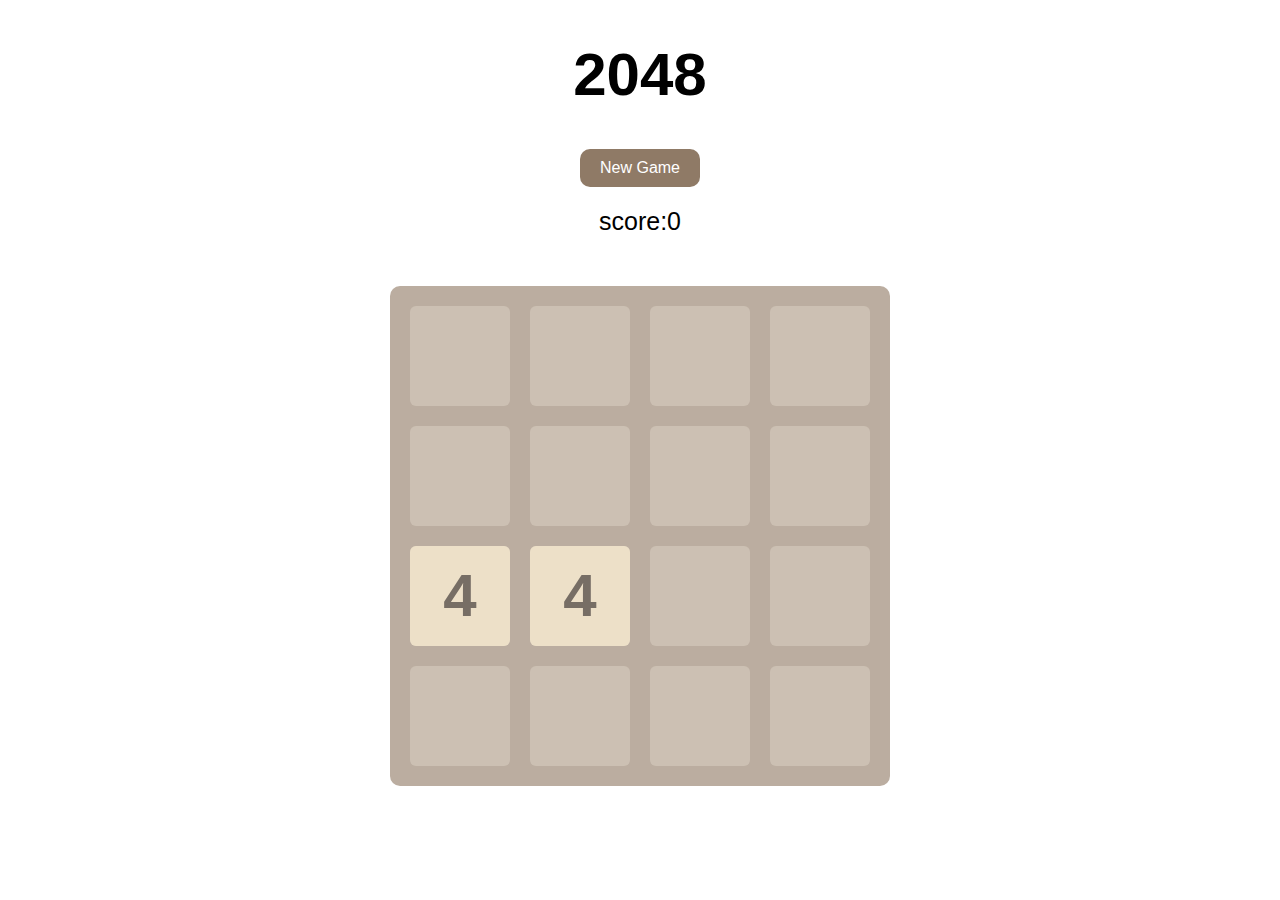
<file: 2048/index.html>
<!DOCTYPE html>
<html lang="en">
<head>
    <meta charset="UTF-8">
    <title>2048</title>
    <link rel="stylesheet" type="text/css" href="2048.css">
    <script type="text/javascript" src="jquery-3.2.1.min.js"></script>
    <script type="text/javascript" src="support2048.js"></script>
    <script type="text/javascript" src="showanimation2048.js"></script>
    <script type="text/javascript" src="main2048.js"></script>
</head>

<body>
    <header>
        <h1>2048</h1>
        <a href="javascript:newgame();" id="newgamebutton">New Game</a>
        <p>score:<span id="score">0</span></p>
    </header>
    <div id="grid-container">
        <div class="grid-cell" id="grid-cell-0-0"></div>
        <div class="grid-cell" id="grid-cell-0-1"></div>
        <div class="grid-cell" id="grid-cell-0-2"></div>
        <div class="grid-cell" id="grid-cell-0-3"></div>

        <div class="grid-cell" id="grid-cell-1-0"></div>
        <div class="grid-cell" id="grid-cell-1-1"></div>
        <div class="grid-cell" id="grid-cell-1-2"></div>
        <div class="grid-cell" id="grid-cell-1-3"></div>

        <div class="grid-cell" id="grid-cell-2-0"></div>
        <div class="grid-cell" id="grid-cell-2-1"></div>
        <div class="grid-cell" id="grid-cell-2-2"></div>
        <div class="grid-cell" id="grid-cell-2-3"></div>

        <div class="grid-cell" id="grid-cell-3-0"></div>
        <div class="grid-cell" id="grid-cell-3-1"></div>
        <div class="grid-cell" id="grid-cell-3-2"></div>
        <div class="grid-cell" id="grid-cell-3-3"></div>
    </div>
</body>
</html>
</file>
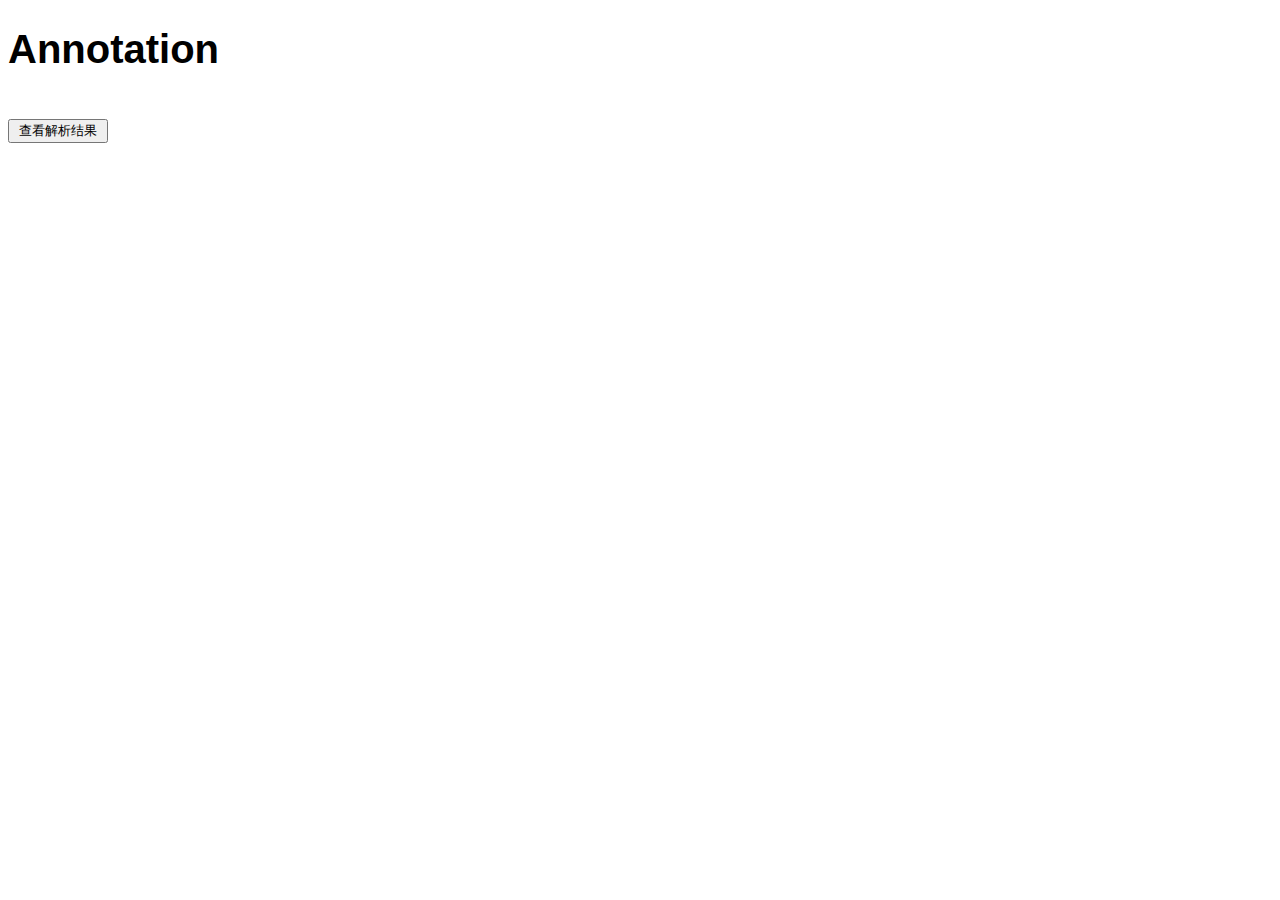
<file: analysis/index.html>
<!DOCTYPE html>
<html lang="en">
<head>
    <meta charset="UTF-8">
    <title>analysis</title>
    <link rel="stylesheet" type="text/css" href="css.css">
    <script type="text/javascript" src ="source.js"></script>
    <script type="text/javascript" src ="show.js"></script>
    <script type="text/javascript" src ="analysis.js"></script>
</head>

<body>
    <header>
        <h1>Annotation</h1>
    </header>

    <p id="container"></p>
    <button id="result">查看解析结果</button>


</body>
</html>
</file>
<file: 2048/2048.css>
header{
    display: block;
    margin:0 auto;
    width:500px;
    text-align: center;
}

header h1{
    font-family: Arial;
    font-size: 60px;
    font-weight: bold;
}

header #newgamebutton{
    display: block;
    margin:20px auto;

    width: 100px;
    padding: 10px 10px;
    background-color:#8f7a66 ;

    font-family: Arial;
    color:white;

    border-radius: 10px;

    text-decoration: none;
}

header #newgamebutton:hover{
    background-color: #9f8b77;

}

header p{
    font-family: Arial;
    font-size: 25px;
    margin:20px auto;
}

#grid-container{
    width:460px;
    height: 460px;
    padding: 20px;

    margin:50px auto;
    background-color: #bbada0;

    border-radius: 10px;
    position: relative;
}

.grid-cell{
    width: 100px;
    height: 100px;
    border-radius: 6px;
    background-color: #ccc0b3;

    position: absolute;
}

.number-cell{
    border-radius: 6px;

    font-family: Arial;
    font-weight: bold;
    font-size:60px;
    line-height: 100px;
    text-align: center;

    position: absolute;
}
</file>
<file: analysis/css.css>
header h1{
    font-family: Arial;
    font-size: 40px;
    font-weight: bold;
}

#result{

    margin:20px auto;
    width: 100px;


}

p{
    font-family: Arial;
    font-size: 15px;
    margin:20px auto;
}
</file>
